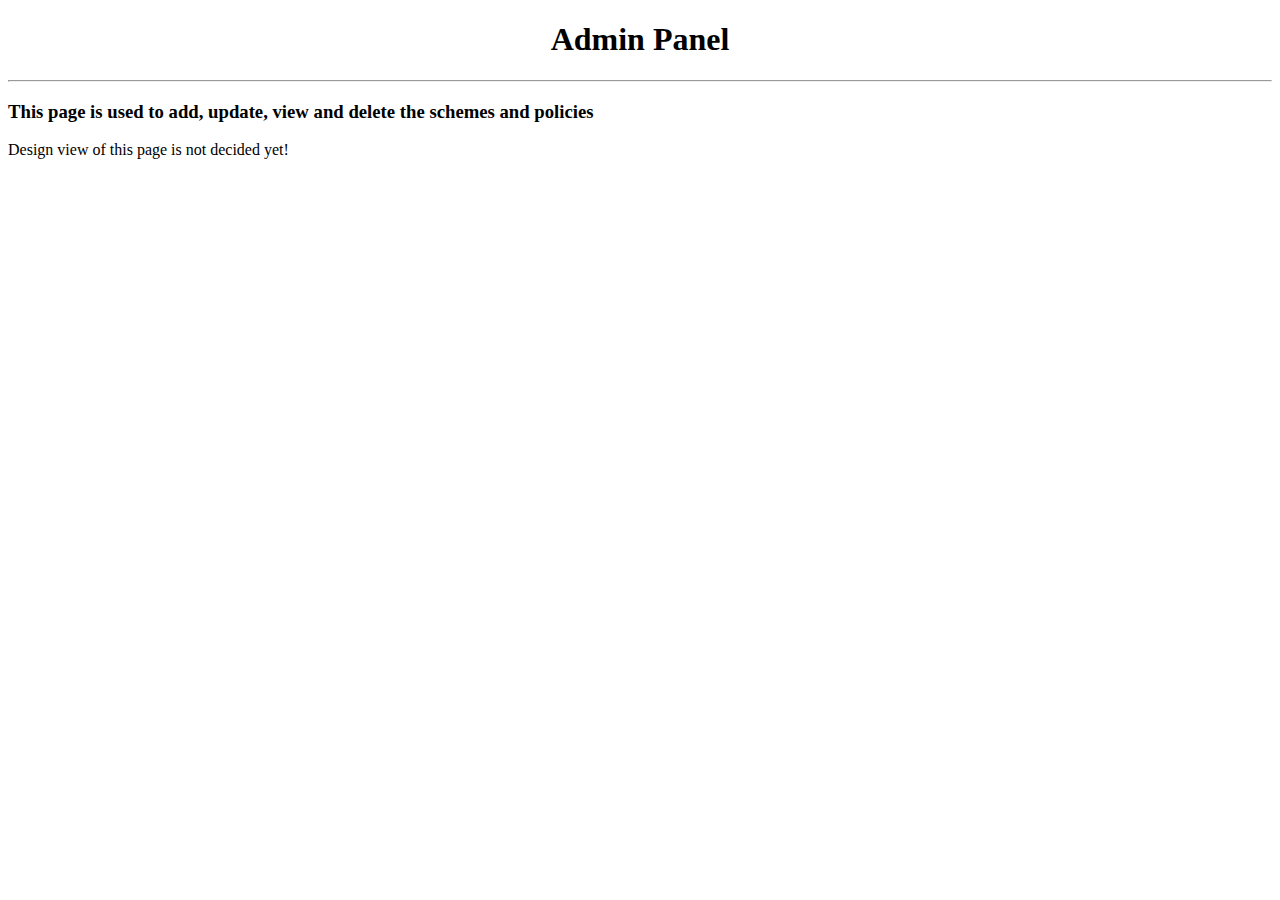
<file: Admin/admin_index.html>
<!DOCTYPE html>
<html lang="en">
  <head>
    <meta charset="UTF-8" />
    <meta name="viewport" content="width=device-width, initial-scale=1.0" />
    <title>Home</title>
  </head>
  <body>
    <h1 style="text-align: center;">Admin Panel</h1>
    <hr />

    <h3>
      This page is used to add, update, view and delete the schemes and policies
    </h3>
    <p>Design view of this page is not decided yet!</p>
  </body>
</html>
</file>
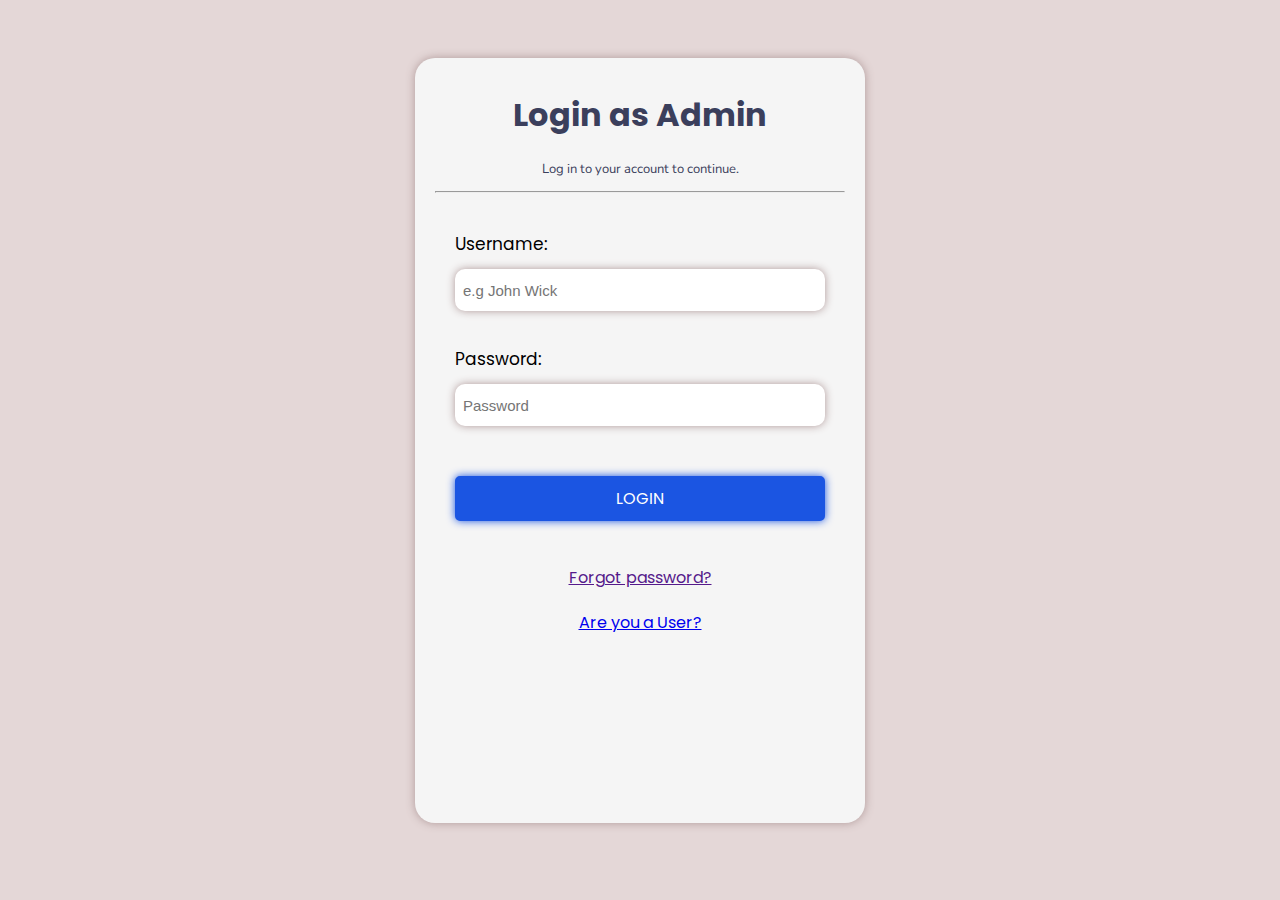
<file: Admin/admin_login.html>
<!DOCTYPE html>
<html lang="en">
  <head>
    <meta charset="UTF-8" />
    <meta name="viewport" content="width=device-width, initial-scale=1.0" />
    <title>Login</title>

    <link
      href="https://fonts.googleapis.com/css2?family=Poppins&display=swap"
      rel="stylesheet"
    />
    <link
      href="https://fonts.googleapis.com/css2?family=Nunito+Sans:wght@300&display=swap"
      rel="stylesheet"
    />

    <link
      rel="stylesheet"
      href="https://cdnjs.cloudflare.com/ajax/libs/font-awesome/4.7.0/css/font-awesome.min.css"
    />
    <link rel="stylesheet" href="../css/login.css" />
  </head>
  <body>
    <div class="main">
      <div class="form-header">
        <h1>Login as Admin</h1>
        <p style="font-size: 13px; font-family: 'Nunito Sans', sans-serif;">
          Log in to your account to continue.
        </p>
        <hr style="margin-left: 20px; margin-right: 20px;" />
      </div>
      <div class="form-body">
        <form class="form-form" id="form_login">
          <div>
            <label style="font-size: 17px;">Username:</label><br />
            <input
              type="text"
              placeholder="e.g John Wick"
              id="admin_username"
            />
          </div>
          <div style="margin-top: 35px;">
            <label style="font-size: 17px;">Password:</label><br />
            <input type="password" placeholder="Password" id="admin_password" />
          </div>
          <div style="margin-top: 50px;">
            <button
              class="btn-primary"
              type="button"
              style="padding: 8px 159px;"
              onclick="admin_auth()"
            >
              Login
            </button>
          </div>
        </form>
      </div>
      <div class="form-end"><a href="">Forgot password?</a><br /></div>
      <div style="margin-top: 20px; font-family: 'Poppins', sans-serif;">
        <a href="../index.html">Are you a User?</a>
      </div>
    </div>
  </body>

  <script src="/Js/user.js"></script>
  <script>
    window.onload = function exampleFunction() {
      window.alert("Username: admin123  Password: admin@123");
    };
  </script>
</html>
</file>
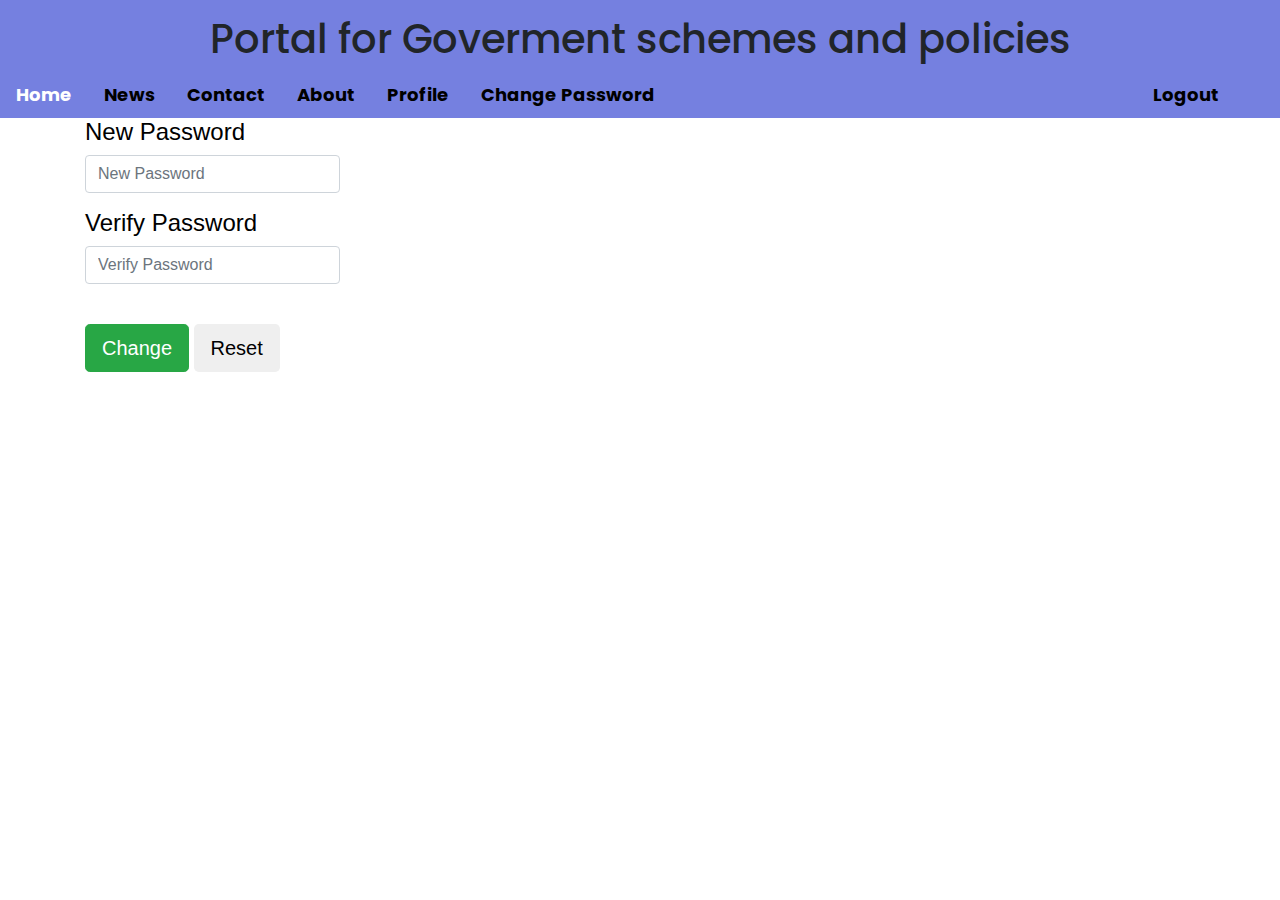
<file: Users/user_change.html>
<!DOCTYPE html>
<html lang="en">
    <head>
        <title>Profile</title>
        <meta charset="utf-8">
        <meta name="viewport" content="width=device-width, initial-scale=1">  
        <link href="//maxcdn.bootstrapcdn.com/bootstrap/4.1.1/css/bootstrap.min.css" rel="stylesheet" id="bootstrap-css">
          <script src="//maxcdn.bootstrapcdn.com/bootstrap/4.1.1/js/bootstrap.min.js"></script>
          <script src="//cdnjs.cloudflare.com/ajax/libs/jquery/3.2.1/jquery.min.js"></script>

          <link
      href="https://fonts.googleapis.com/css2?family=Poppins&display=swap"
      rel="stylesheet"
    />
    <link
      href="https://fonts.googleapis.com/css2?family=Open+Sans&display=swap"
      rel="stylesheet"
    />
    <link rel="stylesheet" href="../css/user_index.css" />

    <link
      rel="stylesheet"
      href="https://cdnjs.cloudflare.com/ajax/libs/font-awesome/4.7.0/css/font-awesome.min.css"
    />

    <style>
        h4 {
            color: black;
        }
    </style>
      </head>
<body> 
    <div style="background: rgb(117, 128, 224); margin: 0px; padding: 0px;">
        <h1
          style="
            text-align: center;
            padding-top: 15px;
            font-family: 'Poppins', sans-serif;
          "
        >
          Portal for Goverment schemes and policies
        </h1>
        <ul class="navbar-ul">
          <li class="navbar-li">
            <a style="color: white;" class="active" href="/Users/user_index.html">Home</a>
          </li>
          <li class="navbar-li"><a href="#news">News</a></li>
          <li class="navbar-li"><a href="#contact">Contact</a></li>
          <li class="navbar-li"><a href="#about">About</a></li>
          <li class="navbar-li">
            <a href="/Users/user_profile.html">Profile</a>
          </li>
          <li class="navbar-li"><a href="./user_change.html">Change Password</a></li>
          <li class="navbar-li" style="float: right; margin-right: 45px;">
            <a href="../index.html">Logout</a>
          </li>
        </ul>
      </div>
      <div class="container bootstrap snippet">    
          <div class="row">
                <div class="col-sm-3"><!--left col-->                             
                <div class="tab-content">
                  <div class="tab-pane active" id="home">
                        <form class="form" action="##" method="post" id="registrationForm">
                            <div class="form-group">                                
                                <div class="col-xs-6">
                                   <h4>New Password</h4>
                                    <input type="password" class="form-control" name="New Password" id="new" placeholder="New Password" title="Enter new password">
                                </div>
                            </div>
                            <div class="form-group">                                
                                <div class="col-xs-6">
                                    <h4>Verify Password</h4>
                                     <input type="password" class="form-control" name="Verify Password" id="verify" placeholder="Verify Password" title="Both the fields must same">
                                 </div>
                            </div> 
                            <div class="form-group">
                              <div class="col-xs-12">
                                   <br>
                                     <button class="btn btn-lg btn-success" type="submit"><i class="glyphicon glyphicon-ok-sign"></i> Change</button>
                                      <button class="btn btn-lg" type="reset"><i class="glyphicon glyphicon-repeat"></i> Reset</button>
                               </div>
                            </div>                                           
                        </form>
                    </div>
                </div>
              </div>
          </div>

          
</body>
</html>
</file>
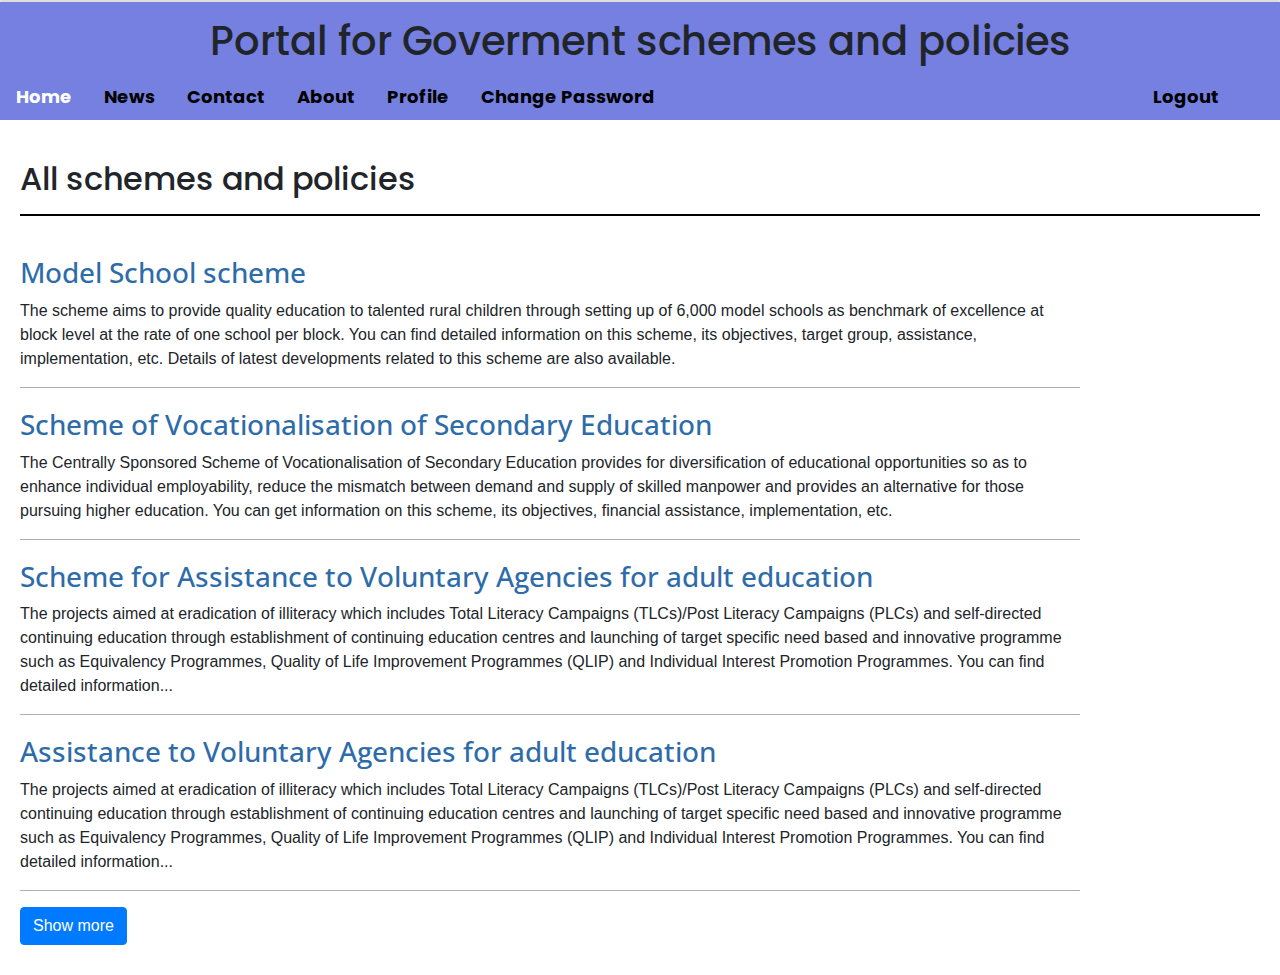
<file: Users/user_index.html>
<!DOCTYPE html>
<html lang="en">
  <head>
    <meta charset="UTF-8" />
    <meta name="viewport" content="width=device-width, initial-scale=1.0" />
    <title>Home</title>

    <link
      rel="stylesheet"
      href="https://maxcdn.bootstrapcdn.com/bootstrap/4.0.0/css/bootstrap.min.css"
      integrity="sha384-Gn5384xqQ1aoWXA+058RXPxPg6fy4IWvTNh0E263XmFcJlSAwiGgFAW/dAiS6JXm"
      crossorigin="anonymous"
    />

    <link
      href="https://fonts.googleapis.com/css2?family=Poppins&display=swap"
      rel="stylesheet"
    />
    <link
      href="https://fonts.googleapis.com/css2?family=Open+Sans&display=swap"
      rel="stylesheet"
    />
    <link rel="stylesheet" href="../css/user_index.css" />

    <link
      rel="stylesheet"
      href="https://cdnjs.cloudflare.com/ajax/libs/font-awesome/4.7.0/css/font-awesome.min.css"
    />
  </head>
  <body>
    <div style="margin: 0px; padding: 0px">
      <div class="card" id="show-dialog"></div>

      <div style="background: rgb(117, 128, 224); margin: 0px; padding: 0px">
        <h1
          style="
            text-align: center;
            padding-top: 15px;
            font-family: 'Poppins', sans-serif;
          "
        >
          Portal for Goverment schemes and policies
        </h1>
        <ul class="navbar-ul">
          <li class="navbar-li">
            <a style="color: white" class="active" href="#home">Home</a>
          </li>
          <li class="navbar-li"><a href="#news">News</a></li>
          <li class="navbar-li"><a href="#contact">Contact</a></li>
          <li class="navbar-li"><a href="#about">About</a></li>
          <li class="navbar-li">
            <a href="/Users/user_profile.html">Profile</a>
          </li>
          <li class="navbar-li">
            <a href="./user_change.html">Change Password</a>
          </li>
          <li class="navbar-li" style="float: right; margin-right: 45px">
            <!-- <i
              class="fa fa-user-circle-o"
              style="font-size: 25px;"
              aria-hidden="true"
            ></i> -->
            <a href="../index.html">Logout</a>
          </li>
        </ul>
      </div>
      <div class="scheme-header">
        <h2 style="font-family: 'Poppins', sans-serif">
          All schemes and policies
        </h2>
        <hr style="background: black; height: 1px" />
      </div>
      <div class="scheme-header" style="margin-right: 200px">
        <div class="scheme-div">
          <h3><a class="scheme-title" href="">Model School scheme</a></h3>
          <p>
            The scheme aims to provide quality education to talented rural
            children through setting up of 6,000 model schools as benchmark of
            excellence at block level at the rate of one school per block. You
            can find detailed information on this scheme, its objectives, target
            group, assistance, implementation, etc. Details of latest
            developments related to this scheme are also available.
          </p>
          <hr
            style="
              height: 0px;
              border-bottom: 1px;
              background: rgb(201, 192, 192);
            "
          />
        </div>
        <div class="scheme-div">
          <h3>
            <a class="scheme-title" href=""
              >Scheme of Vocationalisation of Secondary Education</a
            >
          </h3>
          <p>
            The Centrally Sponsored Scheme of Vocationalisation of Secondary
            Education provides for diversification of educational opportunities
            so as to enhance individual employability, reduce the mismatch
            between demand and supply of skilled manpower and provides an
            alternative for those pursuing higher education. You can get
            information on this scheme, its objectives, financial assistance,
            implementation, etc.
          </p>
          <hr
            style="
              height: 0px;
              border-bottom: 1px;
              background: rgb(201, 192, 192);
            "
          />
        </div>
        <div class="scheme-div">
          <h3>
            <a class="scheme-title" href=""
              >Scheme for Assistance to Voluntary Agencies for adult
              education</a
            >
          </h3>
          <p>
            The projects aimed at eradication of illiteracy which includes Total
            Literacy Campaigns (TLCs)/Post Literacy Campaigns (PLCs) and
            self-directed continuing education through establishment of
            continuing education centres and launching of target specific need
            based and innovative programme such as Equivalency Programmes,
            Quality of Life Improvement Programmes (QLIP) and Individual
            Interest Promotion Programmes. You can find detailed information...
          </p>
          <hr
            style="
              height: 0px;
              border-bottom: 1px;
              background: rgb(201, 192, 192);
            "
          />
        </div>

        <div class="scheme-div" id="show-div">
          <h3>
            <a class="scheme-title" href=""
              >Assistance to Voluntary Agencies for adult education</a
            >
          </h3>
          <p>
            The projects aimed at eradication of illiteracy which includes Total
            Literacy Campaigns (TLCs)/Post Literacy Campaigns (PLCs) and
            self-directed continuing education through establishment of
            continuing education centres and launching of target specific need
            based and innovative programme such as Equivalency Programmes,
            Quality of Life Improvement Programmes (QLIP) and Individual
            Interest Promotion Programmes. You can find detailed information...
          </p>
          <hr
            style="
              height: 0px;
              border-bottom: 1px;
              background: rgb(201, 192, 192);
            "
          />
        </div>

        <button
          class="btn btn-primary"
          style="margin-bottom: 30px"
          id="btn-show"
        >
          Show more
        </button>
      </div>
    </div>

    <script
      src="https://code.jquery.com/jquery-3.2.1.slim.min.js"
      integrity="sha384-KJ3o2DKtIkvYIK3UENzmM7KCkRr/rE9/Qpg6aAZGJwFDMVNA/GpGFF93hXpG5KkN"
      crossorigin="anonymous"
    ></script>
    <script
      src="https://cdnjs.cloudflare.com/ajax/libs/popper.js/1.12.9/umd/popper.min.js"
      integrity="sha384-ApNbgh9B+Y1QKtv3Rn7W3mgPxhU9K/ScQsAP7hUibX39j7fakFPskvXusvfa0b4Q"
      crossorigin="anonymous"
    ></script>
    <script
      src="https://maxcdn.bootstrapcdn.com/bootstrap/4.0.0/js/bootstrap.min.js"
      integrity="sha384-JZR6Spejh4U02d8jOt6vLEHfe/JQGiRRSQQxSfFWpi1MquVdAyjUar5+76PVCmYl"
      crossorigin="anonymous"
    ></script>

    <script>
      $(document).ready(function () {
        $("#show-div").hide();
        $("#btn-show").on("click", function () {
          $("#show-div").show(2000);
        });
      });
    </script>
  </body>
</html>
</file>
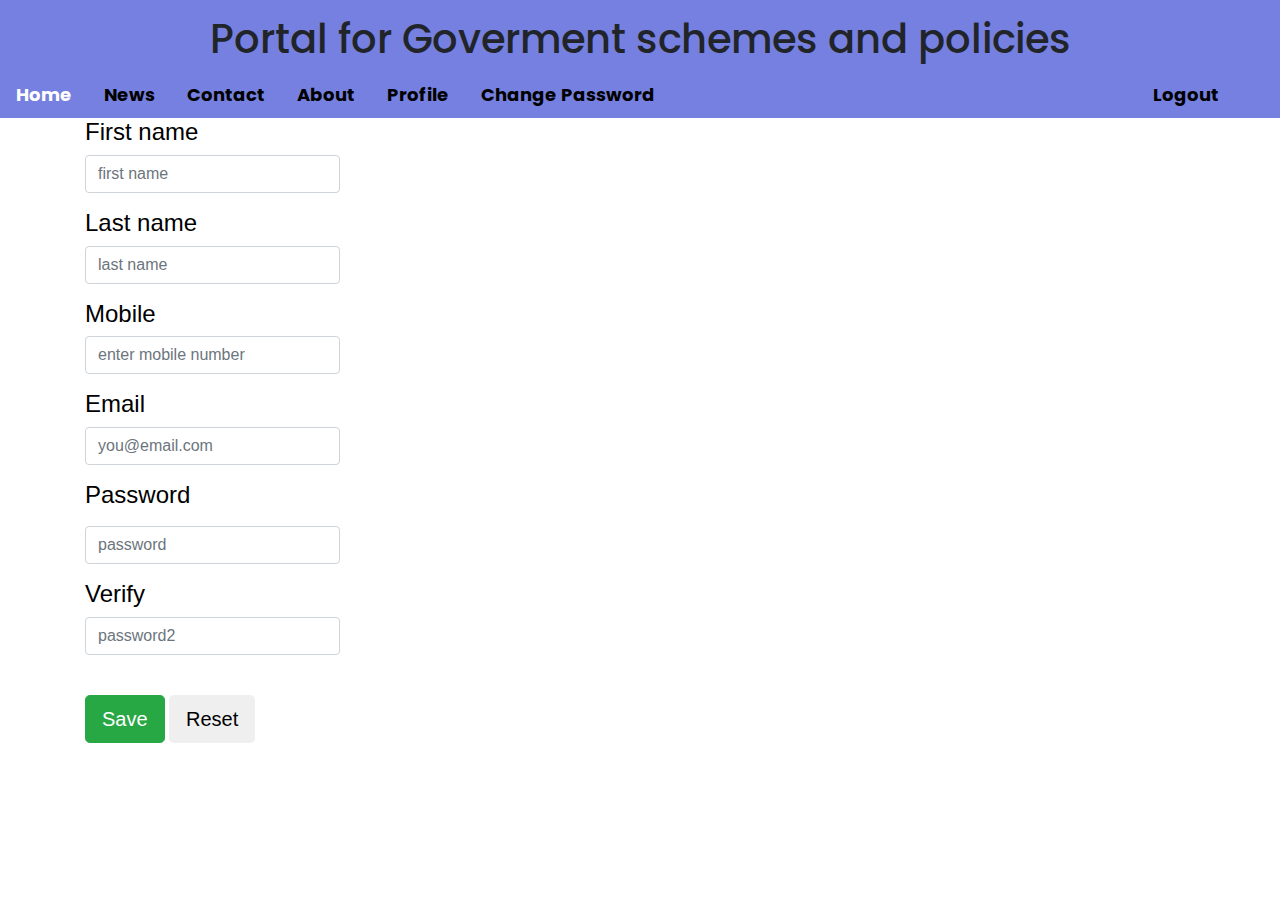
<file: Users/user_profile.html>
<!DOCTYPE html>
<html lang="en">
    <head>
        <title>Profile</title>
        <meta charset="utf-8">
        <meta name="viewport" content="width=device-width, initial-scale=1">  
        <link href="//maxcdn.bootstrapcdn.com/bootstrap/4.1.1/css/bootstrap.min.css" rel="stylesheet" id="bootstrap-css">
          <script src="//maxcdn.bootstrapcdn.com/bootstrap/4.1.1/js/bootstrap.min.js"></script>
          <script src="//cdnjs.cloudflare.com/ajax/libs/jquery/3.2.1/jquery.min.js"></script>

          <link
      href="https://fonts.googleapis.com/css2?family=Poppins&display=swap"
      rel="stylesheet"
    />
    <link
      href="https://fonts.googleapis.com/css2?family=Open+Sans&display=swap"
      rel="stylesheet"
    />
    <link rel="stylesheet" href="../css/user_index.css" />

    <link
      rel="stylesheet"
      href="https://cdnjs.cloudflare.com/ajax/libs/font-awesome/4.7.0/css/font-awesome.min.css"
    />

    <style>
        h4 {
            color: black;
        }
    </style>
      </head>
<body> 
    <div style="background: rgb(117, 128, 224); margin: 0px; padding: 0px;">
        <h1
          style="
            text-align: center;
            padding-top: 15px;
            font-family: 'Poppins', sans-serif;
          "
        >
          Portal for Goverment schemes and policies
        </h1>
        <ul class="navbar-ul">
          <li class="navbar-li">
            <a style="color: white;" class="active" href="/Users/user_index.html">Home</a>
          </li>
          <li class="navbar-li"><a href="#news">News</a></li>
          <li class="navbar-li"><a href="#contact">Contact</a></li>
          <li class="navbar-li"><a href="#about">About</a></li>
          <li class="navbar-li">
            <a href="/Users/user_profile.html">Profile</a>
          </li>
          <li class="navbar-li"><a href="./user_change.html">Change Password</a></li>
          <li class="navbar-li" style="float: right; margin-right: 45px;">
            <a href="../index.html">Logout</a>
          </li>
        </ul>
      </div>
      <div class="container bootstrap snippet">    
          <div class="row">
                <div class="col-sm-3"><!--left col-->                             
                <div class="tab-content">
                  <div class="tab-pane active" id="home">
                        <form class="form" action="##" method="post" id="registrationForm">
                            <div class="form-group">
                                
                                <div class="col-xs-6">
                                   <h4>First name</h4>
                                    <input type="text" class="form-control" name="first_name" id="first_name" placeholder="first name" title="enter your first name if any.">
                                </div>
                            </div>
                            <div class="form-group">
                                
                                <div class="col-xs-6">
                                  <h4>Last name</h4>
                                    <input type="text" class="form-control" name="last_name" id="last_name" placeholder="last name" title="enter your last name if any.">
                                </div>
                            </div>
                
                            <div class="form-group">
                                <div class="col-xs-6">
                                   <h4>Mobile</h4>
                                    <input type="text" class="form-control" name="mobile" id="mobile" placeholder="enter mobile number" title="enter your mobile number if any.">
                                </div>
                            </div>
                            <div class="form-group">
                                
                                <div class="col-xs-6">
                                    <h4>Email</h4>
                                    <input type="email" class="form-control" name="email" id="email" placeholder="you@email.com" title="enter your email.">
                                </div>
                            </div>
                            
                            <div class="form-group">
                                
                                <div class="col-xs-6">
                                    <label><h4>Password</h4></label>
                                    <input type="password" class="form-control" name="password" id="password" placeholder="password" title="enter your password.">
                                </div>
                            </div>
                            <div class="form-group">
                                
                                <div class="col-xs-6">
                                  <h4>Verify</h4>
                                    <input type="password" class="form-control" name="password2" id="password2" placeholder="password2" title="enter your password2.">
                                </div>
                            </div>
                            <div class="form-group">
                                 <div class="col-xs-12">
                                      <br>
                                        <button class="btn btn-lg btn-success" type="submit"><i class="glyphicon glyphicon-ok-sign"></i> Save</button>
                                         <button class="btn btn-lg" type="reset"><i class="glyphicon glyphicon-repeat"></i> Reset</button>
                                  </div>
                            </div>
                        </form>
                    </div>
                </div>
              </div>
          </div>

          
</body>
</html>
</file>
<file: css/login.css>
*:focus {
  outline: none;
}

body {
  background: rgb(228, 215, 215);
}

.main {
  background: whitesmoke;
  position: absolute;
  text-align: center;
  width: 450px;
  height: 95%;
  margin-top: 30px;
  left: 0;
  right: 0;
  margin-left: auto;
  margin-right: auto;
  border-radius: 20px;
  border: 1px rgb(247, 245, 245);
  box-shadow: 0 0 10px rgb(175, 152, 152);
}

.form-header {
  margin-top: 33px;
  font-family: "Poppins", sans-serif;
  color: #3b3f5c;
}

.form-body {
  text-align: left;
  font-family: "Poppins", sans-serif;
  padding: 4px;
  padding-top: 30px;
  padding-left: 40px;
}

input {
  width: 360px;
  height: 40px;
  margin-top: 12px;
  padding-left: 8px;
  border: none;
  border-radius: 10px;
  box-shadow: 0 0 8px rgb(175, 152, 152);
  font-size: 15px;
}

.btn-primary {
  padding: 8px 162px;
  border: none;
  border-radius: 5px;
  background: #1b55e2;
  color: white;
  box-shadow: 0 0 8px #1b55e2;
  border: 2px solid #1b55e2;
  text-decoration: none;
  font-family: "Poppins", sans-serif;
  font-size: 16px;
  text-transform: uppercase;
}

.form-end {
  margin-top: 40px;
  font-family: "Poppins", sans-serif;
}

@media only screen and (min-width: 360px) {
  .main {
    background: whitesmoke;
    position: absolute;
    width: 100%;
    height: 100%;
    margin-top: 0px;
    margin-bottom: 0px;
    margin-left: 0px;
    margin-right: 0px;
    left: 0;
    right: 0;
  }

  .form-body {
    text-align: center;
    font-family: "Poppins", sans-serif;
    padding: 4px;
    padding-top: 30px;
    padding-left: 40px;
  }
}

@media only screen and (min-width: 768px) {
  .main {
    background: whitesmoke;
    position: absolute;
    text-align: center;
    width: 450px;
    height: 85%;
    margin-top: 50px;
    left: 0;
    right: 0;
    margin-left: auto;
    margin-right: auto;
    border-radius: 20px;
    border: 1px rgb(247, 245, 245);
    box-shadow: 0 0 10px rgb(175, 152, 152);
  }

  .form-body {
    text-align: left;
    font-family: "Poppins", sans-serif;
    padding: 4px;
    padding-top: 30px;
    padding-left: 40px;
  }
}
</file>
<file: css/user_index.css>
.navbar-ul {
  list-style-type: none;
  margin: 0px;
  padding: 0px;
  overflow: hidden;
  background: rgb(117, 128, 224);
}

.navbar-li {
  float: left;
  margin-top: 10px;
  margin-bottom: 10px;
}

.navbar-li a {
  text-decoration: none;
  color: black;
  padding: 14px 16px;
  text-align: center;
  font-family: "Poppins", sans-serif;
  font-size: 18px;
  font-weight: bold;
}

.navbar-li a:hover {
  color: white;
}

.active {
  color: white;
}

.scheme-header {
  margin-left: 20px;
  margin-right: 20px;
  margin-top: 40px;
}

.scheme-title {
  text-decoration: none;
  color: #2d6ca9;
  font-family: "Open Sans", sans-serif;
}

.scheme-body {
  font-family: "Open Sans", sans-serif;
}

.scheme-div {
  margin-top: 20px;
}
</file>
